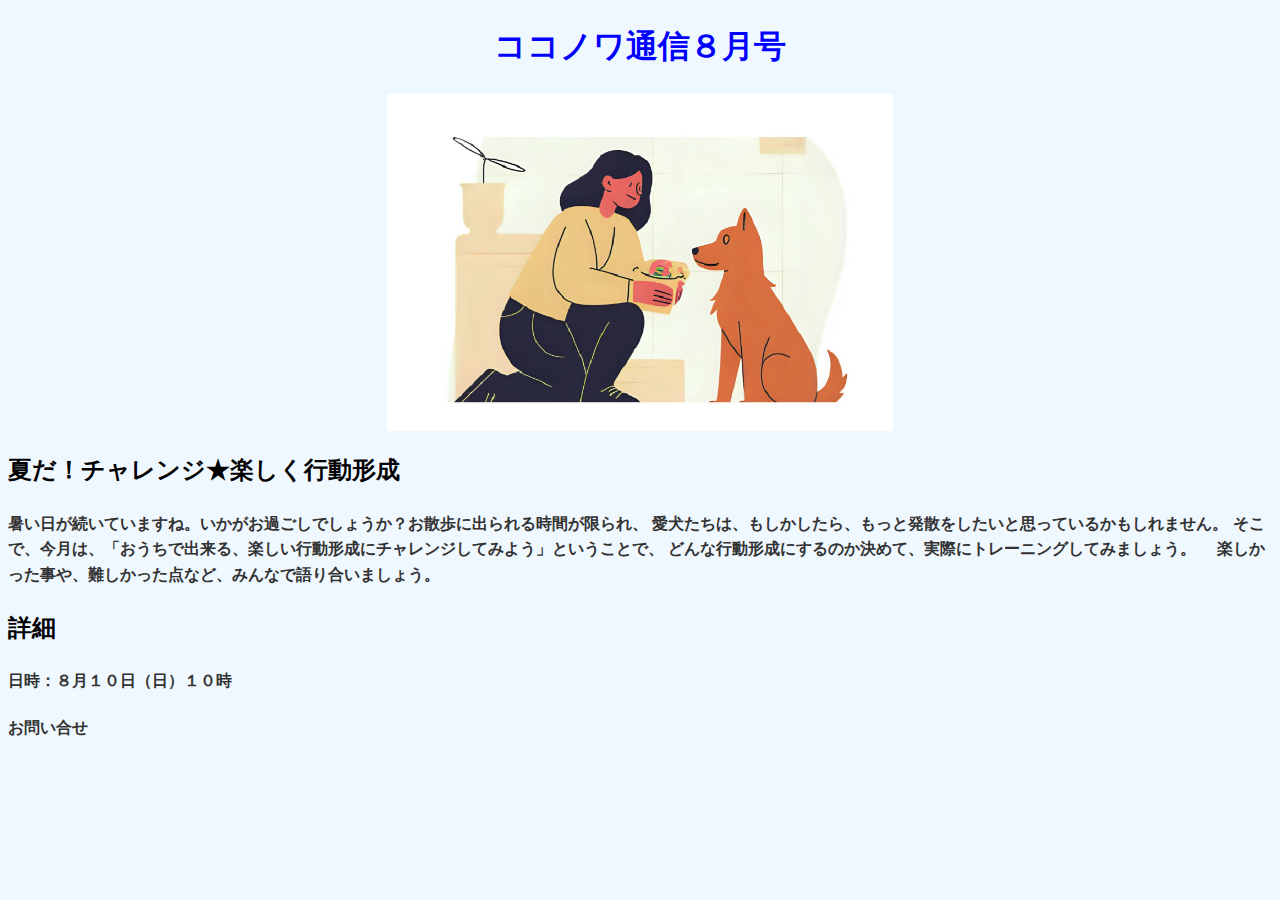
<file: index.html>
<!DOCTYPE html>
<html lang="ja">
    <head>
        <meta charset="UTF-8">
        <meta name="viewport" content="width=device-width, initial-scale=1.0">
        <title>ココノワ通信８月号</title>
        <link rel="stylesheet"href="stylesheet.css">
    </head>
    <body>
        <header>
            <h1>ココノワ通信８月号</h1>
        </header>
        <main>
            <img src="images/jpgcanvaイラスト.jpg" alt="ココノワ通信のイメージ画像" class="main-image"> 

            <section>
                <h2>夏だ！チャレンジ★楽しく行動形成</h2>
                <h4>暑い日が続いていますね。いかがお過ごしでしょうか？お散歩に出られる時間が限られ、
               愛犬たちは、もしかしたら、もっと発散をしたいと思っているかもしれません。
               そこで、今月は、「おうちで出来る、楽しい行動形成にチャレンジしてみよう」ということで、
               どんな行動形成にするのか決めて、実際にトレーニングしてみましょう。
            　楽しかった事や、難しかった点など、みんなで語り合いましょう。</h4>

            </section>
        
            <section>
                <h2>詳細</h2>
                <h4>日時：８月１０日（日）１０時</h4>

            </section>
        </main>

        <footer>
            <h4>お問い合せ</h4>
        </footer>
    </body>
 </html>
</file>
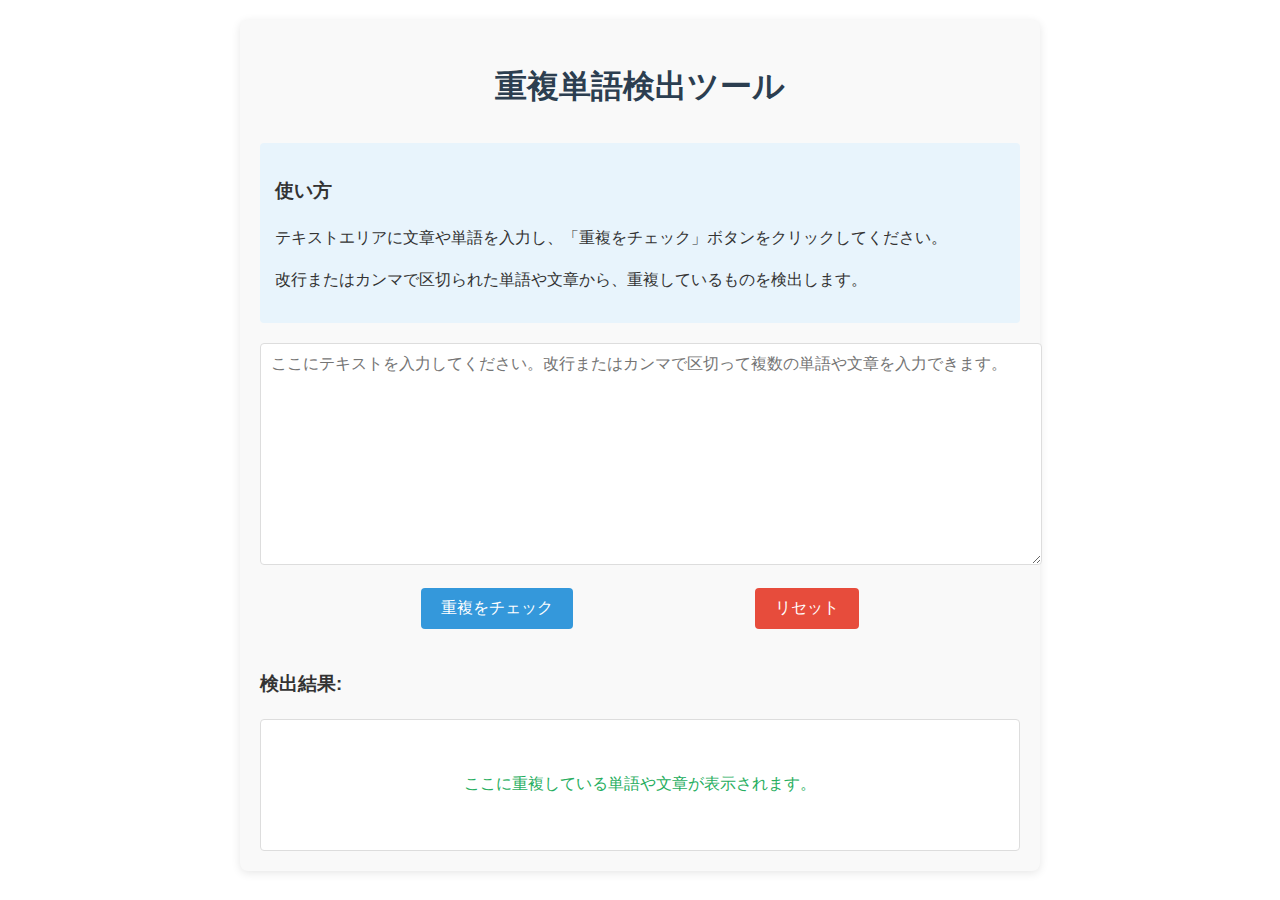
<file: duplicate-finder.html>
<!DOCTYPE html>
<html lang="ja">
<head>
    <meta charset="UTF-8">
    <meta name="viewport" content="width=device-width, initial-scale=1.0">
    <title>重複単語検出ツール</title>
    <style>
        body {
            font-family: 'Meiryo', 'Hiragino Kaku Gothic Pro', sans-serif;
            line-height: 1.6;
            max-width: 800px;
            margin: 0 auto;
            padding: 20px;
            color: #333;
        }
        h1 {
            color: #2c3e50;
            text-align: center;
            margin-bottom: 30px;
        }
        .container {
            background-color: #f9f9f9;
            border-radius: 8px;
            padding: 20px;
            box-shadow: 0 2px 10px rgba(0,0,0,0.1);
        }
        textarea {
            width: 100%;
            height: 200px;
            margin-bottom: 15px;
            padding: 10px;
            border: 1px solid #ddd;
            border-radius: 4px;
            font-size: 16px;
            resize: vertical;
        }
        button {
            background-color: #3498db;
            color: white;
            border: none;
            padding: 10px 20px;
            border-radius: 4px;
            cursor: pointer;
            font-size: 16px;
            display: block;
            margin: 0 auto 20px;
            transition: background-color 0.3s;
        }
        button:hover {
            background-color: #2980b9;
        }
        button.reset {
            background-color: #e74c3c;
            margin-left: 10px;
        }
        button.reset:hover {
            background-color: #c0392b;
        }
        .button-container {
            display: flex;
            justify-content: center;
            gap: 10px;
            margin-bottom: 20px;
        }
        #results {
            margin-top: 20px;
            padding: 15px;
            border-radius: 4px;
            background-color: #fff;
            border: 1px solid #ddd;
            min-height: 100px;
        }
        .duplicate-item {
            margin-bottom: 10px;
            padding: 10px;
            background-color: #f0f8ff;
            border-left: 4px solid #3498db;
        }
        .no-duplicates {
            color: #27ae60;
            text-align: center;
            padding: 20px;
        }
        .instructions {
            background-color: #e8f4fc;
            padding: 15px;
            border-radius: 4px;
            margin-bottom: 20px;
        }
    </style>
</head>
<body>
    <div class="container">
        <h1>重複単語検出ツール</h1>
        
        <div class="instructions">
            <h3>使い方</h3>
            <p>テキストエリアに文章や単語を入力し、「重複をチェック」ボタンをクリックしてください。</p>
            <p>改行またはカンマで区切られた単語や文章から、重複しているものを検出します。</p>
        </div>

        <textarea id="inputText" placeholder="ここにテキストを入力してください。改行またはカンマで区切って複数の単語や文章を入力できます。"></textarea>
        
        <div class="button-container">
            <button onclick="findDuplicates()">重複をチェック</button>
            <button onclick="resetForm()" class="reset">リセット</button>
        </div>
        
        <h3>検出結果:</h3>
        <div id="results">
            <p class="no-duplicates">ここに重複している単語や文章が表示されます。</p>
        </div>
    </div>

    <script>
        function findDuplicates() {
            const inputText = document.getElementById('inputText').value;
            const resultsDiv = document.getElementById('results');
            
            // 入力が空の場合は処理をスキップ
            if (!inputText.trim()) {
                resultsDiv.innerHTML = '<p class="no-duplicates">テキストが入力されていません。</p>';
                return;
            }
            
            // 改行とカンマで区切って配列に変換
            const items = inputText.split(/[\n,、]+/)
                                .map(item => item.trim())
                                .filter(item => item.length > 0);
            
            // 重複を検出
            const duplicates = findDuplicatesInArray(items);
            
            // 結果を表示
            displayResults(duplicates, resultsDiv);
        }
        
        function findDuplicatesInArray(items) {
            const seen = {};
            const duplicates = [];
            
            items.forEach(item => {
                if (seen[item] === 1) { // 2回目の出現
                    duplicates.push(item);
                    seen[item]++;
                } else if (!seen[item]) { // 初回の出現
                    seen[item] = 1;
                } else { // 3回目以降の出現
                    seen[item]++;
                }
            });
            
            // 重複回数を含むオブジェクトの配列に変換
            return Object.entries(seen)
                       .filter(([_, count]) => count > 1)
                       .map(([item, count]) => ({ item, count }));
        }
        
        function displayResults(duplicates, container) {
            if (duplicates.length === 0) {
                container.innerHTML = '<p class="no-duplicates">重複している単語や文章は見つかりませんでした。</p>';
                return;
            }
            
            let html = '<h4>以下の項目が重複しています：</h4>';
            
            duplicates.forEach(({ item, count }) => {
                html += `
                    <div class="duplicate-item">
                        <strong>${escapeHtml(item)}</strong> - ${count}回出現
                    </div>`;
            });
            
            container.innerHTML = html;
        }
        
        // フォームをリセットする関数
        function resetForm() {
            document.getElementById('inputText').value = '';
            document.getElementById('results').innerHTML = 
                '<p class="no-duplicates">ここに重複している単語や文章が表示されます。</p>';
        }
        
        // XSS対策のためのエスケープ処理
        function escapeHtml(unsafe) {
            return unsafe
                .replace(/&/g, "&amp;")
                .replace(/</g, "&lt;")
                .replace(/>/g, "&gt;")
                .replace(/"/g, "&quot;")
                .replace(/'/g, "&#039;");
        }
    </script>
</body>
</html>
</file>
<file: stylesheet.css>
body {
    background-color:#F0F8FF;
    font-family: 'Segoe UI', Tahoma,Geneva,Verdana,sans-serif;
    line-height: 1.6;
    color: #333;

}

h1 {
    color: #0000ff;
    text-align: center;
   }

h2 {
    color: #000000;
} 
.main-image {
       display: block;
       max-width: 40%;
       height: auto;
       margin: 20px auto;
    }
</file>
